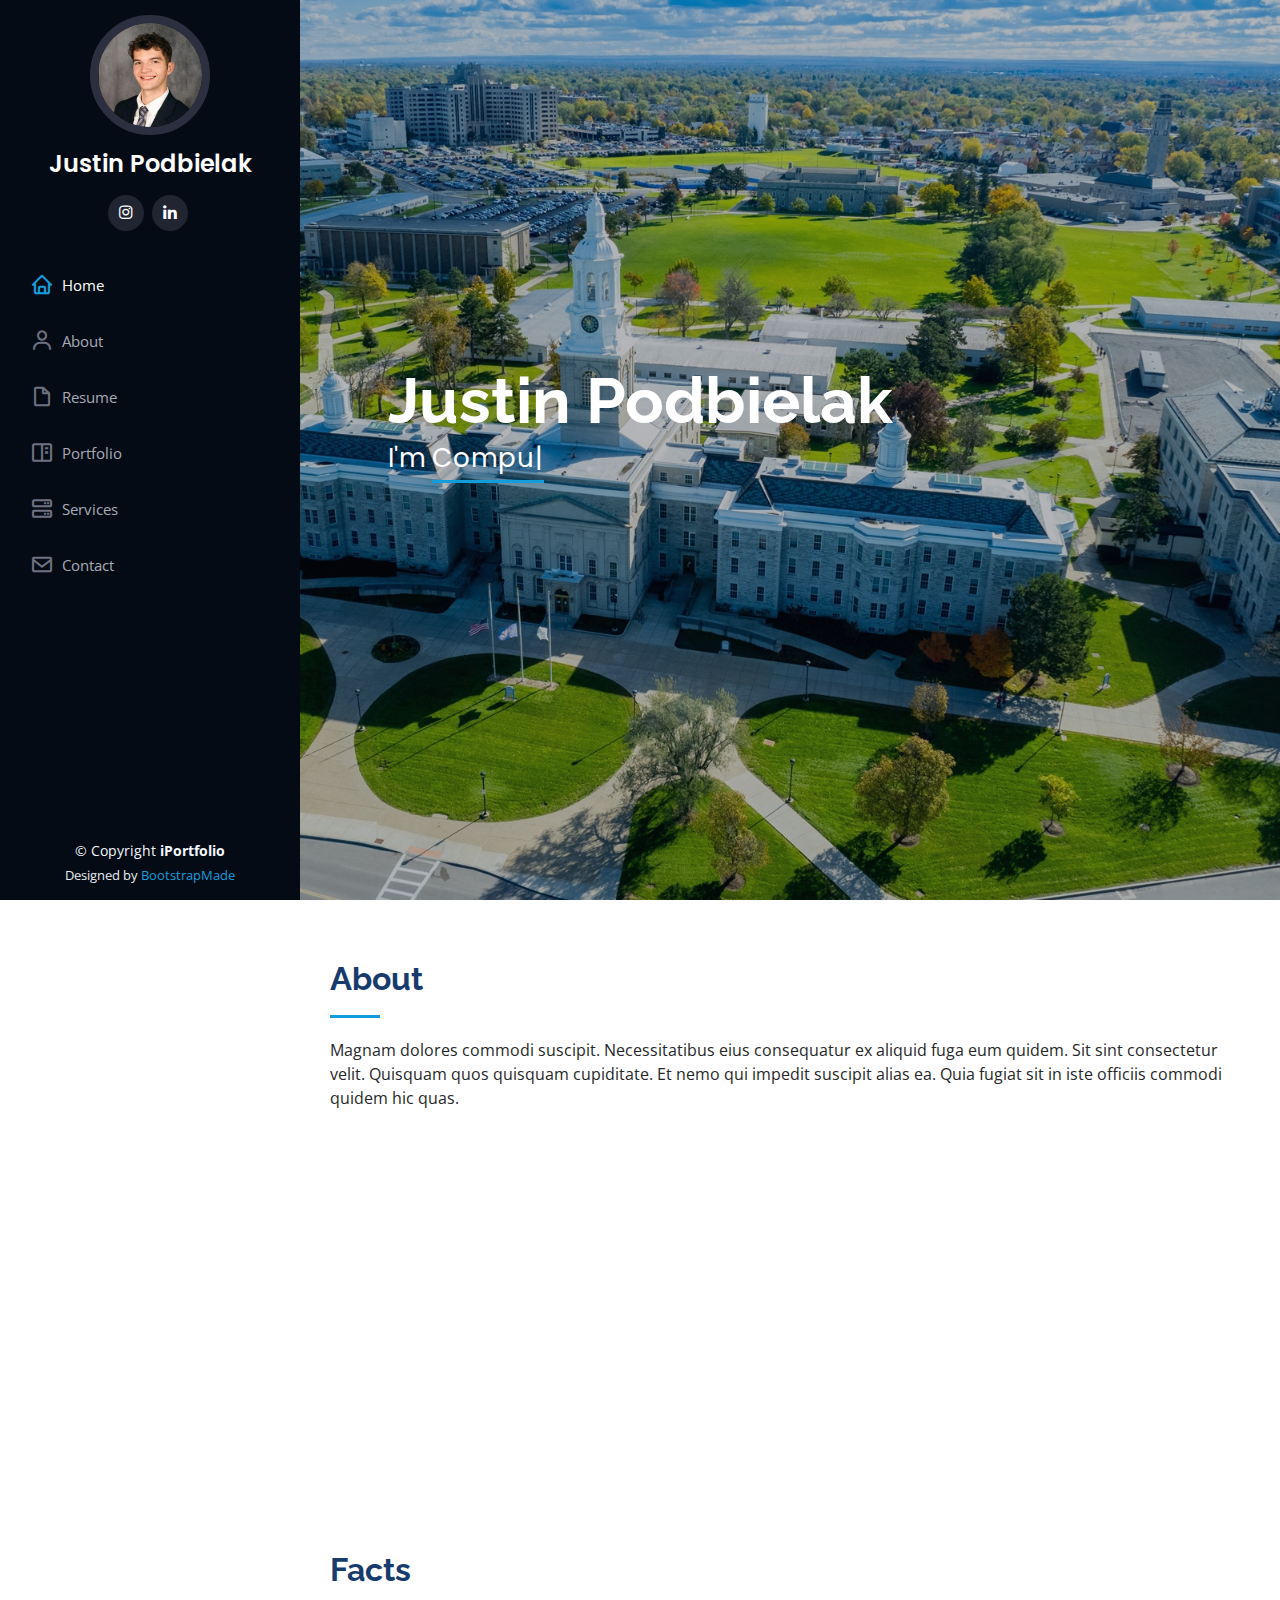
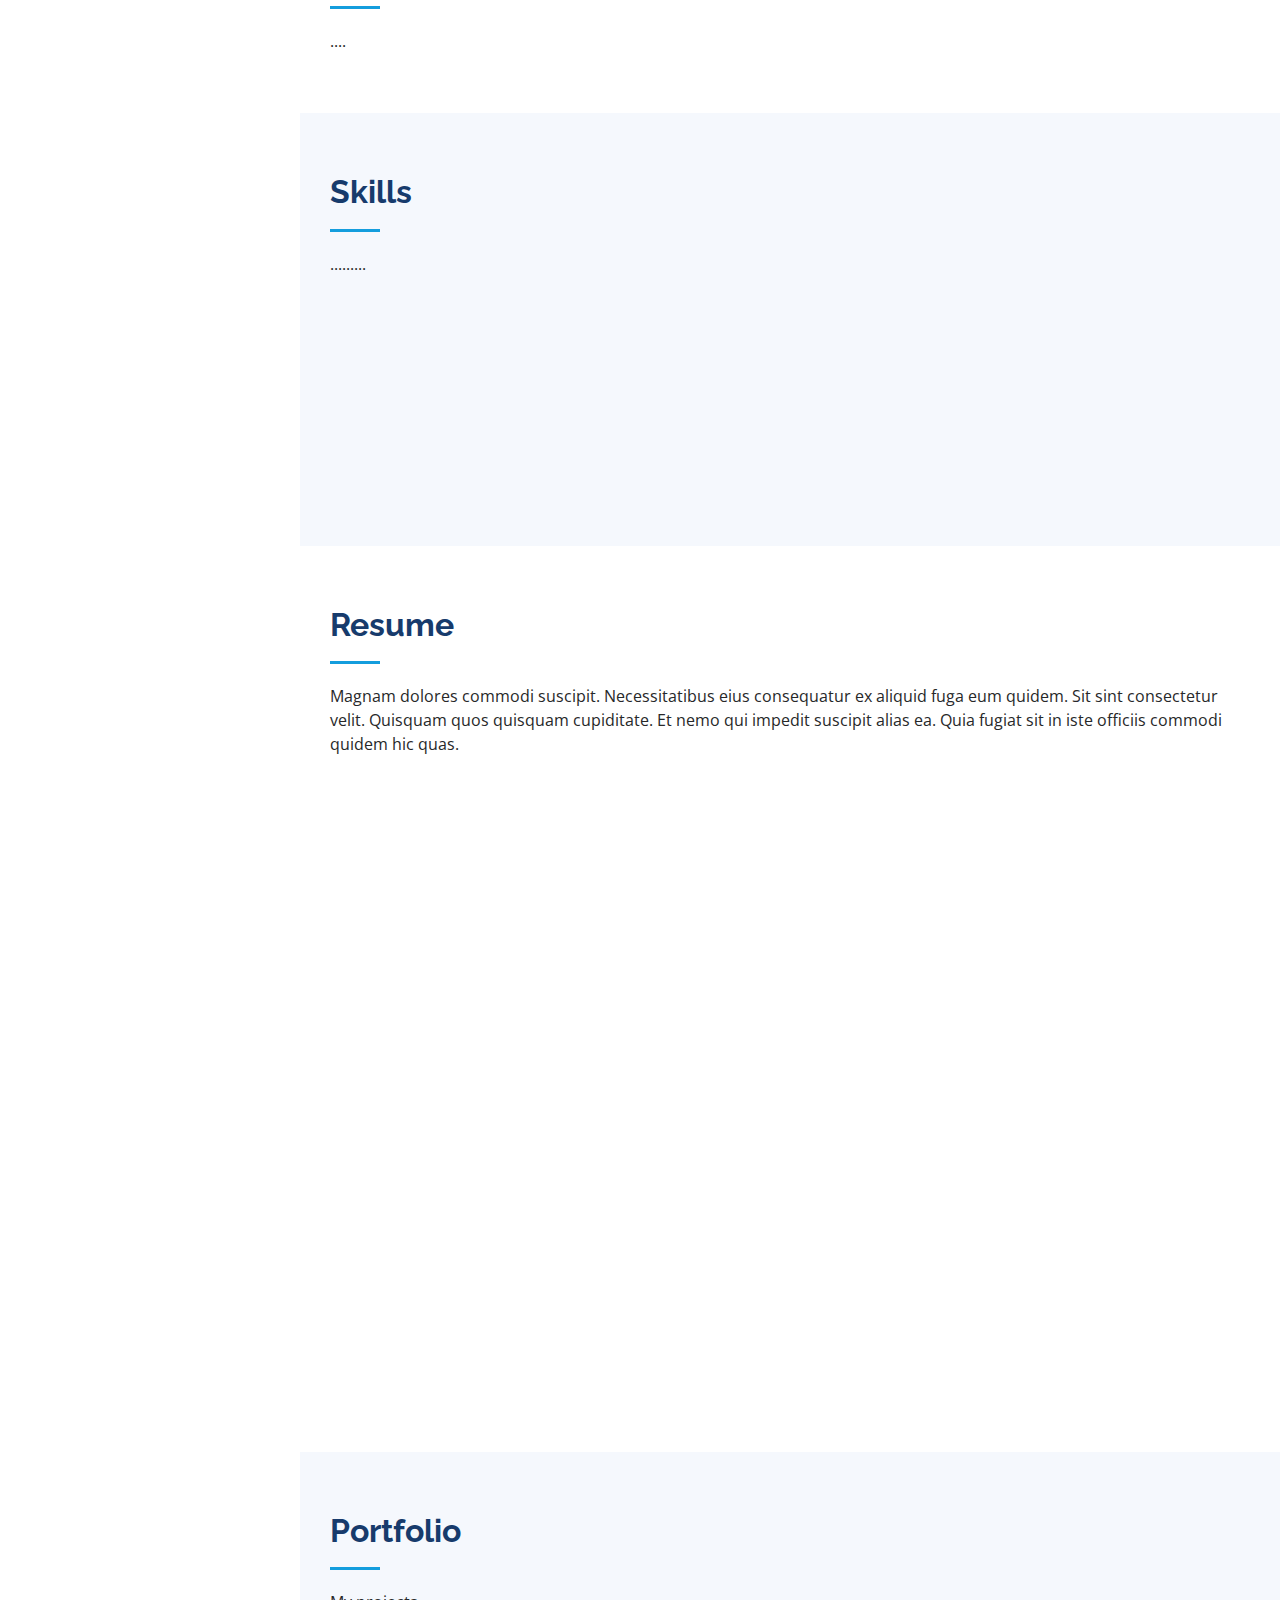
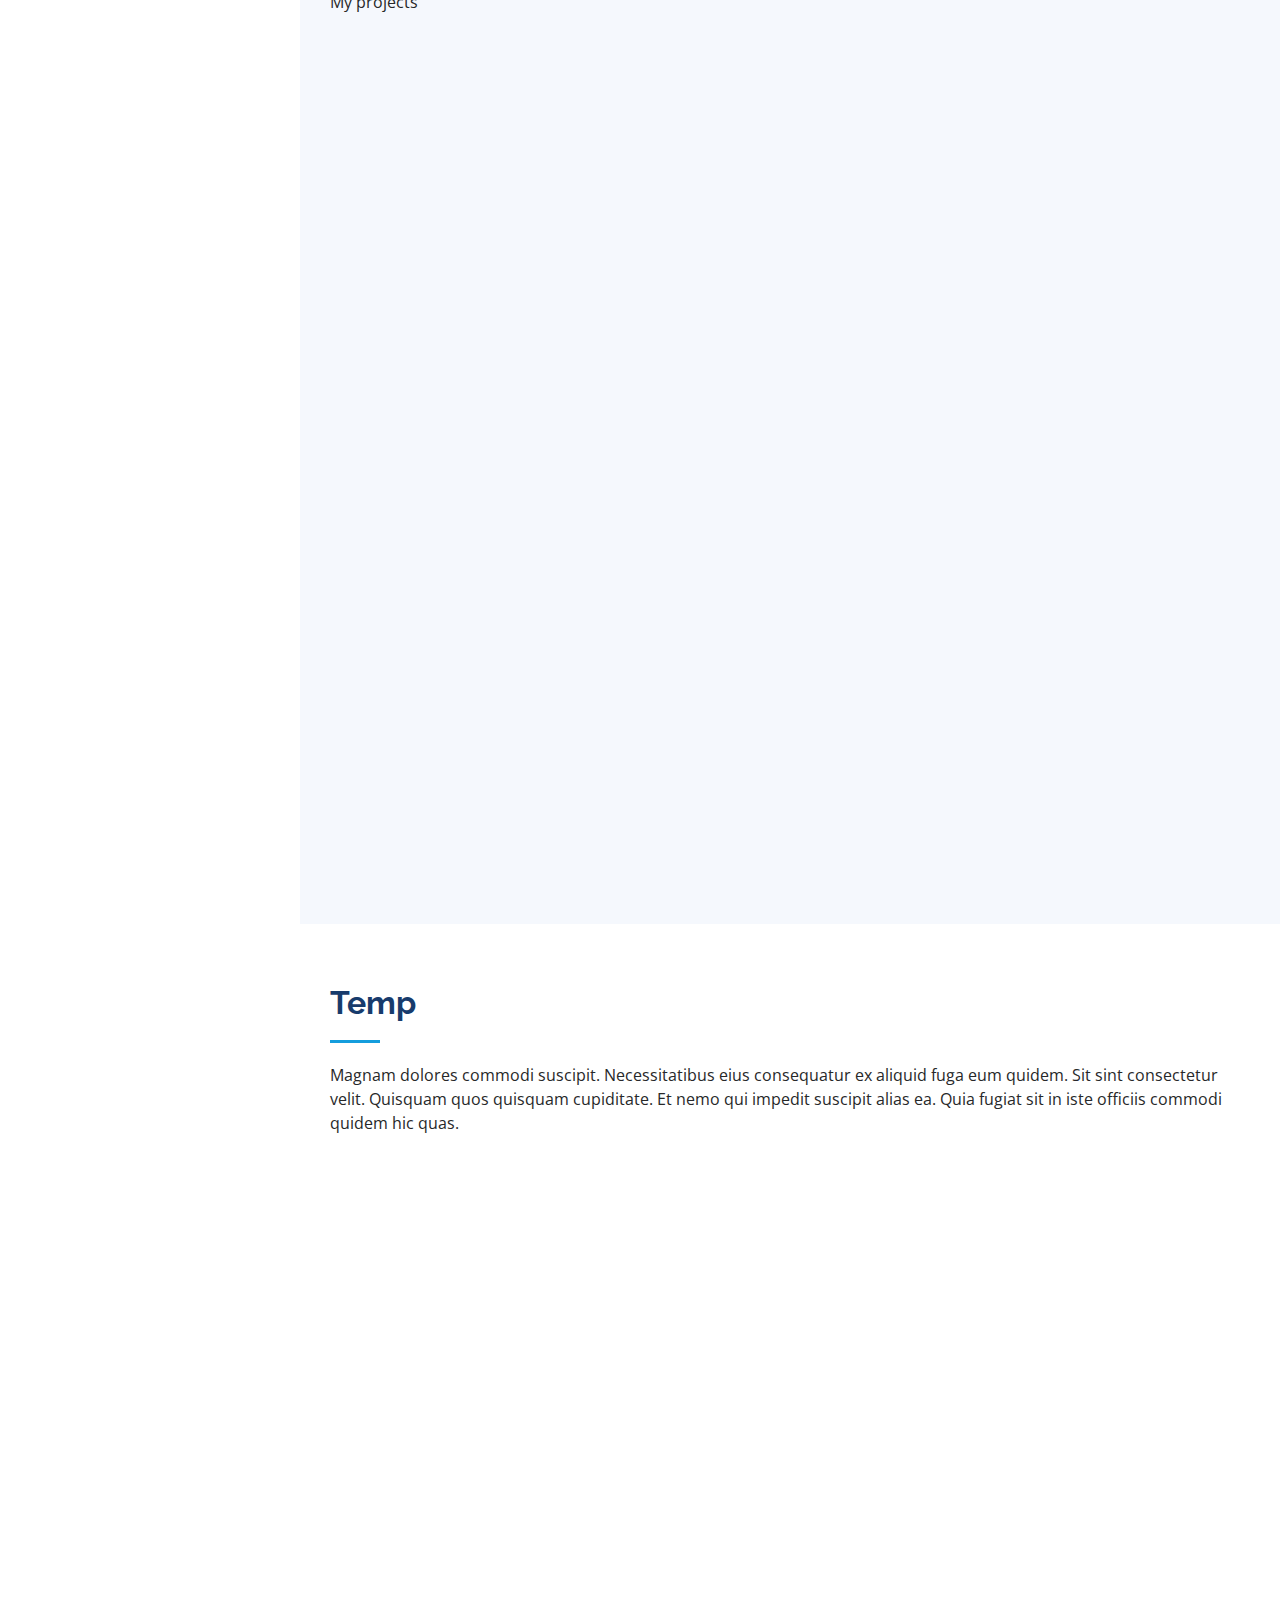
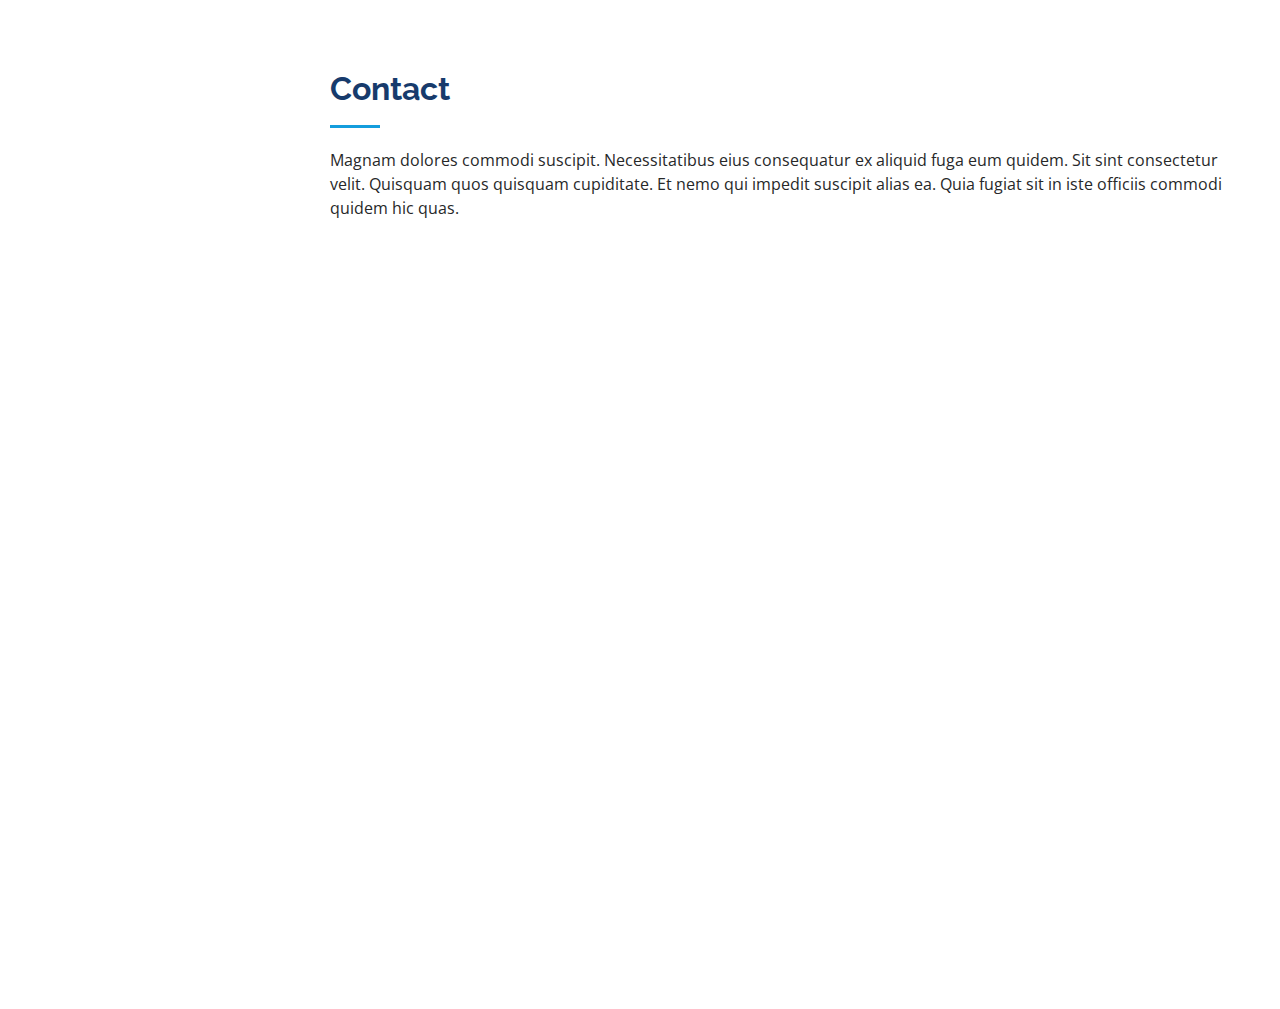
<file: index.html>
<!DOCTYPE html>
<html lang="en">

<head>
  <meta charset="utf-8">
  <meta content="width=device-width, initial-scale=1.0" name="viewport">

  <title>iPortfolio Bootstrap Template - Index</title>
  <meta content="" name="description">
  <meta content="" name="keywords">

  <!-- Favicons -->
  <link href="assets/img/favicon.png" rel="icon">
  <link href="assets/img/apple-touch-icon.png" rel="apple-touch-icon">

  <!-- Google Fonts -->
  <link href="https://fonts.googleapis.com/css?family=Open+Sans:300,300i,400,400i,600,600i,700,700i|Raleway:300,300i,400,400i,500,500i,600,600i,700,700i|Poppins:300,300i,400,400i,500,500i,600,600i,700,700i" rel="stylesheet">

  <!-- Vendor CSS Files -->
  <link href="assets/vendor/aos/aos.css" rel="stylesheet">
  <link href="assets/vendor/bootstrap/css/bootstrap.min.css" rel="stylesheet">
  <link href="assets/vendor/bootstrap-icons/bootstrap-icons.css" rel="stylesheet">
  <link href="assets/vendor/boxicons/css/boxicons.min.css" rel="stylesheet">
  <link href="assets/vendor/glightbox/css/glightbox.min.css" rel="stylesheet">
  <link href="assets/vendor/swiper/swiper-bundle.min.css" rel="stylesheet">

  <!-- Template Main CSS File -->
  <link href="assets/css/style.css" rel="stylesheet">

  <!-- =======================================================
  * Template Name: iPortfolio
  * Template URL: https://bootstrapmade.com/iportfolio-bootstrap-portfolio-websites-template/
  * Updated: Mar 17 2024 with Bootstrap v5.3.3
  * Author: BootstrapMade.com
  * License: https://bootstrapmade.com/license/
  ======================================================== -->
</head>

<body>

  <!-- ======= Mobile nav toggle button ======= -->
  <i class="bi bi-list mobile-nav-toggle d-xl-none"></i>

  <!-- ======= Header ======= -->
  <header id="header">
    <div class="d-flex flex-column">

      <div class="profile">
        <img src="assets/img/profile-img.jpg" alt="" class="img-fluid rounded-circle">
        <h1 class="text-light"><a href="index.html">Justin Podbielak</a></h1>
        <div class="social-links mt-3 text-center">
          <!--  <a href="#" class="twitter"><i class="bx bxl-twitter"></i></a> -->
        <!--   <a href="#" class="facebook"><i class="bx bxl-facebook"></i></a> -->
          <a href="#" class="instagram"><i class="bx bxl-instagram"></i></a>
         <!-- <a href="#" class="google-plus"><i class="bx bxl-skype"></i></a> -->
          <a href="#" class="linkedin"><i class="bx bxl-linkedin"></i></a>
        </div>
      </div>

      <nav id="navbar" class="nav-menu navbar">
        <ul>
          <li><a href="#hero" class="nav-link scrollto active"><i class="bx bx-home"></i> <span>Home</span></a></li>
          <li><a href="#about" class="nav-link scrollto"><i class="bx bx-user"></i> <span>About</span></a></li>
          <li><a href="#resume" class="nav-link scrollto"><i class="bx bx-file-blank"></i> <span>Resume</span></a></li>
          <li><a href="#portfolio" class="nav-link scrollto"><i class="bx bx-book-content"></i> <span>Portfolio</span></a></li>
          <li><a href="#services" class="nav-link scrollto"><i class="bx bx-server"></i> <span>Services</span></a></li>
          <li><a href="#contact" class="nav-link scrollto"><i class="bx bx-envelope"></i> <span>Contact</span></a></li>
        </ul>
      </nav><!-- .nav-menu -->
    </div>
  </header><!-- End Header -->

  <!-- ======= Hero Section ======= -->
  <section id="hero" class="d-flex flex-column justify-content-center align-items-center">
    <div class="hero-container" data-aos="fade-in">
      <h1>Justin Podbielak</h1>
      <p>I'm <span class="typed" data-typed-items="Computer Science Student"></span></p>
    </div>
  </section><!-- End Hero -->

  <main id="main">

    <!-- ======= About Section ======= -->
    <section id="about" class="about">
      <div class="container">

        <div class="section-title">
          <h2>About</h2>
          <p>Magnam dolores commodi suscipit. Necessitatibus eius consequatur ex aliquid fuga eum quidem. Sit sint consectetur velit. Quisquam quos quisquam cupiditate. Et nemo qui impedit suscipit alias ea. Quia fugiat sit in iste officiis commodi quidem hic quas.</p>
        </div>

        <div class="row">
          <div class="col-lg-4" data-aos="fade-right">
            <img src="assets/img/profile-img.jpg" class="img-fluid" alt="">
          </div>
          <div class="col-lg-8 pt-4 pt-lg-0 content" data-aos="fade-left">
            <h3>Computer Science Student</h3>
            <p class="fst-italic">
              .....
            </p>
            <div class="row">
              <div class="col-lg-6">
                <ul>
                  <li><i class="bi bi-chevron-right"></i> <strong>Birthday:</strong> <span>29 October 2003</span></li>
                  <li><i class="bi bi-chevron-right"></i> <strong>Website:</strong> <span>justinpodbielak.me</span></li>
                  <li><i class="bi bi-chevron-right"></i> <strong>Phone:</strong> <span>+5165221514</span></li>
                  <li><i class="bi bi-chevron-right"></i> <strong>City:</strong> <span>New York, USA</span></li>
                </ul>
              </div>
              <div class="col-lg-6">
                <ul>
                  <li><i class="bi bi-chevron-right"></i> <strong>Age:</strong> <span>20</span></li>
                  <li><i class="bi bi-chevron-right"></i> <strong>Degree:</strong> <span>Pursuing Bachelors</span></li>
                  <li><i class="bi bi-chevron-right"></i> <strong>PhEmailone:</strong> <span>jpod1003c@gmail.com</span></li>
                </ul>
              </div>
            </div>
            <p>
             ..........
            </p>
          </div>
        </div>

      </div>
    </section><!-- End About Section -->

    <!-- ======= Facts Section ======= -->
    <section id="facts" class="facts">
      <div class="container">

        <div class="section-title">
          <h2>Facts</h2>
          <p>....</p>
        </div>
<!----
        <div class="row no-gutters">

          <div class="col-lg-3 col-md-6 d-md-flex align-items-md-stretch" data-aos="fade-up">
            <div class="count-box">
              <i class="bi bi-emoji-smile"></i>
              <span data-purecounter-start="0" data-purecounter-end="232" data-purecounter-duration="1" class="purecounter"></span>
              <p><strong>Happy Clients</strong> consequuntur quae</p>
            </div>
          </div>

          <div class="col-lg-3 col-md-6 d-md-flex align-items-md-stretch" data-aos="fade-up" data-aos-delay="100">
            <div class="count-box">
              <i class="bi bi-journal-richtext"></i>
              <span data-purecounter-start="0" data-purecounter-end="521" data-purecounter-duration="1" class="purecounter"></span>
              <p><strong>Projects</strong> adipisci atque cum quia aut</p>
            </div>
          </div>

          <div class="col-lg-3 col-md-6 d-md-flex align-items-md-stretch" data-aos="fade-up" data-aos-delay="200">
            <div class="count-box">
              <i class="bi bi-headset"></i>
              <span data-purecounter-start="0" data-purecounter-end="1453" data-purecounter-duration="1" class="purecounter"></span>
              <p><strong>Hours Of Support</strong> aut commodi quaerat</p>
            </div>
          </div>

          <div class="col-lg-3 col-md-6 d-md-flex align-items-md-stretch" data-aos="fade-up" data-aos-delay="300">
            <div class="count-box">
              <i class="bi bi-people"></i>
              <span data-purecounter-start="0" data-purecounter-end="32" data-purecounter-duration="1" class="purecounter"></span>
              <p><strong>Hard Workers</strong> rerum asperiores dolor</p>
            </div>
          </div>

        </div>
      -->
      </div>
    </section><!-- End Facts Section -->

    <!-- ======= Skills Section ======= -->
    <section id="skills" class="skills section-bg">
      <div class="container">

        <div class="section-title">
          <h2>Skills</h2>
          <p>.........</p>
        </div>

        <div class="row skills-content">

          <div class="col-lg-6" data-aos="fade-up">

            <div class="progress">
              <span class="skill">HTML <i class="val">100%</i></span>
              <div class="progress-bar-wrap">
                <div class="progress-bar" role="progressbar" aria-valuenow="100" aria-valuemin="0" aria-valuemax="100"></div>
              </div>
            </div>

            <div class="progress">
              <span class="skill">CSS <i class="val">90%</i></span>
              <div class="progress-bar-wrap">
                <div class="progress-bar" role="progressbar" aria-valuenow="90" aria-valuemin="0" aria-valuemax="100"></div>
              </div>
            </div>

            <div class="progress">
              <span class="skill">JavaScript <i class="val">75%</i></span>
              <div class="progress-bar-wrap">
                <div class="progress-bar" role="progressbar" aria-valuenow="75" aria-valuemin="0" aria-valuemax="100"></div>
              </div>
            </div>

          </div>

          <div class="col-lg-6" data-aos="fade-up" data-aos-delay="100">

            <div class="progress">
              <span class="skill">PHP <i class="val">80%</i></span>
              <div class="progress-bar-wrap">
                <div class="progress-bar" role="progressbar" aria-valuenow="80" aria-valuemin="0" aria-valuemax="100"></div>
              </div>
            </div>

            <div class="progress">
              <span class="skill">WordPress/CMS <i class="val">90%</i></span>
              <div class="progress-bar-wrap">
                <div class="progress-bar" role="progressbar" aria-valuenow="90" aria-valuemin="0" aria-valuemax="100"></div>
              </div>
            </div>

            <div class="progress">
              <span class="skill">Photoshop <i class="val">55%</i></span>
              <div class="progress-bar-wrap">
                <div class="progress-bar" role="progressbar" aria-valuenow="55" aria-valuemin="0" aria-valuemax="100"></div>
              </div>
            </div>

          </div>

        </div>

      </div>
    </section><!-- End Skills Section -->

    <!-- ======= Resume Section ======= -->
    <section id="resume" class="resume">
      <div class="container">

        <div class="section-title">
          <h2>Resume</h2>
          <p>Magnam dolores commodi suscipit. Necessitatibus eius consequatur ex aliquid fuga eum quidem. Sit sint consectetur velit. Quisquam quos quisquam cupiditate. Et nemo qui impedit suscipit alias ea. Quia fugiat sit in iste officiis commodi quidem hic quas.</p>
        </div>

        <div class="row">
          <div class="col-lg-6" data-aos="fade-up">
            <h3 class="resume-title">Sumary</h3>
            <div class="resume-item pb-0">
              <h4>Justin Podbielak</h4>
              <p><em>Talk about my experience </em></p>
              <ul>
                <li>location</li>
                <li>(123) 456-7891</li>
                <li>@example.com</li>
              </ul>
            </div>

            <h3 class="resume-title">Education</h3>
            <div class="resume-item">
              <h4>Bachelors of Computer Science</h4>
              <h5>2021-2025</h5>
              <p><em>University at Buffalo, Amherst, NY</em></p>
              <p>Qui deserunt veniam. Et sed aliquam labore tempore sed quisquam iusto autem sit. Ea vero voluptatum qui ut dignissimos deleniti nerada porti sand markend</p>
            </div>
            
          </div>
          <div class="col-lg-6" data-aos="fade-up" data-aos-delay="100">
            <h3 class="resume-title">Work Experience</h3>
            <div class="resume-item">
              <h4>Sales Associate</h4>
              <h5>dates</h5>
              <p><em>Costello's Ace Hardware, Farmingdale, NY </em></p>
              <ul>
                <li>f</li>
                <li> </li>
                <li></li>
                <li></li>
              </ul>
            </div>
            <div class="resume-item">
              <h4>Counselor</h4>
              <h5>Dates</h5>
              <p><em>Driftwood Day Camp, Melville, NY</em></p>
              <ul>
                <li>f</li>
                <li></li>
                <li></li>
                <li></li>
              </ul>
            </div>
          </div>
        </div>

      </div>
    </section><!-- End Resume Section -->

    <!-- ======= Portfolio Section ======= -->
    <section id="portfolio" class="portfolio section-bg">
      <div class="container">

        <div class="section-title">
          <h2>Portfolio</h2>
          <p>My projects</p>
        </div>

        <div class="row" data-aos="fade-up">
          <div class="col-lg-12 d-flex justify-content-center">
            <ul id="portfolio-flters">
              <li data-filter="*" class="filter-active">All</li>
              <li data-filter=".filter-app">App</li>
              <li data-filter=".filter-card">Card</li>
              <li data-filter=".filter-web">Web</li>
            </ul>
          </div>
        </div>

        <div class="row portfolio-container" data-aos="fade-up" data-aos-delay="100">

          <div class="col-lg-4 col-md-6 portfolio-item filter-app">
            <div class="portfolio-wrap">
              <img src="assets/img/portfolio/portfolio-1.jpg" class="img-fluid" alt="">
              <div class="portfolio-links">
                <a href="assets/img/portfolio/portfolio-1.jpg" data-gallery="portfolioGallery" class="portfolio-lightbox" title="App 1"><i class="bx bx-plus"></i></a>
                <a href="portfolio-details.html" title="More Details"><i class="bx bx-link"></i></a>
              </div>
            </div>
          </div>

          <div class="col-lg-4 col-md-6 portfolio-item filter-web">
            <div class="portfolio-wrap">
              <img src="assets/img/portfolio/portfolio-2.jpg" class="img-fluid" alt="">
              <div class="portfolio-links">
                <a href="assets/img/portfolio/portfolio-2.jpg" data-gallery="portfolioGallery" class="portfolio-lightbox" title="Web 3"><i class="bx bx-plus"></i></a>
                <a href="portfolio-details.html" title="More Details"><i class="bx bx-link"></i></a>
              </div>
            </div>
          </div>

          <div class="col-lg-4 col-md-6 portfolio-item filter-app">
            <div class="portfolio-wrap">
              <img src="assets/img/portfolio/portfolio-3.jpg" class="img-fluid" alt="">
              <div class="portfolio-links">
                <a href="assets/img/portfolio/portfolio-3.jpg" data-gallery="portfolioGallery" class="portfolio-lightbox" title="App 2"><i class="bx bx-plus"></i></a>
                <a href="portfolio-details.html" title="More Details"><i class="bx bx-link"></i></a>
              </div>
            </div>
          </div>

          <div class="col-lg-4 col-md-6 portfolio-item filter-card">
            <div class="portfolio-wrap">
              <img src="assets/img/portfolio/portfolio-4.jpg" class="img-fluid" alt="">
              <div class="portfolio-links">
                <a href="assets/img/portfolio/portfolio-4.jpg" data-gallery="portfolioGallery" class="portfolio-lightbox" title="Card 2"><i class="bx bx-plus"></i></a>
                <a href="portfolio-details.html" title="More Details"><i class="bx bx-link"></i></a>
              </div>
            </div>
          </div>

          <div class="col-lg-4 col-md-6 portfolio-item filter-web">
            <div class="portfolio-wrap">
              <img src="assets/img/portfolio/portfolio-5.jpg" class="img-fluid" alt="">
              <div class="portfolio-links">
                <a href="assets/img/portfolio/portfolio-5.jpg" data-gallery="portfolioGallery" class="portfolio-lightbox" title="Web 2"><i class="bx bx-plus"></i></a>
                <a href="portfolio-details.html" title="More Details"><i class="bx bx-link"></i></a>
              </div>
            </div>
          </div>

          <div class="col-lg-4 col-md-6 portfolio-item filter-app">
            <div class="portfolio-wrap">
              <img src="assets/img/portfolio/portfolio-6.jpg" class="img-fluid" alt="">
              <div class="portfolio-links">
                <a href="assets/img/portfolio/portfolio-6.jpg" data-gallery="portfolioGallery" class="portfolio-lightbox" title="App 3"><i class="bx bx-plus"></i></a>
                <a href="portfolio-details.html" title="More Details"><i class="bx bx-link"></i></a>
              </div>
            </div>
          </div>

          <div class="col-lg-4 col-md-6 portfolio-item filter-card">
            <div class="portfolio-wrap">
              <img src="assets/img/portfolio/portfolio-7.jpg" class="img-fluid" alt="">
              <div class="portfolio-links">
                <a href="assets/img/portfolio/portfolio-7.jpg" data-gallery="portfolioGallery" class="portfolio-lightbox" title="Card 1"><i class="bx bx-plus"></i></a>
                <a href="portfolio-details.html" title="More Details"><i class="bx bx-link"></i></a>
              </div>
            </div>
          </div>

          <div class="col-lg-4 col-md-6 portfolio-item filter-card">
            <div class="portfolio-wrap">
              <img src="assets/img/portfolio/portfolio-8.jpg" class="img-fluid" alt="">
              <div class="portfolio-links">
                <a href="assets/img/portfolio/portfolio-8.jpg" data-gallery="portfolioGallery" class="portfolio-lightbox" title="Card 3"><i class="bx bx-plus"></i></a>
                <a href="portfolio-details.html" title="More Details"><i class="bx bx-link"></i></a>
              </div>
            </div>
          </div>

          <div class="col-lg-4 col-md-6 portfolio-item filter-web">
            <div class="portfolio-wrap">
              <img src="assets/img/portfolio/portfolio-9.jpg" class="img-fluid" alt="">
              <div class="portfolio-links">
                <a href="assets/img/portfolio/portfolio-9.jpg" data-gallery="portfolioGallery" class="portfolio-lightbox" title="Web 3"><i class="bx bx-plus"></i></a>
                <a href="portfolio-details.html" title="More Details"><i class="bx bx-link"></i></a>
              </div>
            </div>
          </div>

        </div>

      </div>
    </section><!-- End Portfolio Section -->

    <!-- ======= Services Section ======= -->
    <section id="services" class="services">
      <div class="container">

        <div class="section-title">
          <h2>Temp</h2>
          <p>Magnam dolores commodi suscipit. Necessitatibus eius consequatur ex aliquid fuga eum quidem. Sit sint consectetur velit. Quisquam quos quisquam cupiditate. Et nemo qui impedit suscipit alias ea. Quia fugiat sit in iste officiis commodi quidem hic quas.</p>
        </div>

        <div class="row">
          <div class="col-lg-4 col-md-6 icon-box" data-aos="fade-up">
            <div class="icon"><i class="bi bi-briefcase"></i></div>
            <h4 class="title"><a href="">Lorem Ipsum</a></h4>
            <p class="description">Voluptatum deleniti atque corrupti quos dolores et quas molestias excepturi sint occaecati cupiditate non provident</p>
          </div>
          <div class="col-lg-4 col-md-6 icon-box" data-aos="fade-up" data-aos-delay="100">
            <div class="icon"><i class="bi bi-card-checklist"></i></div>
            <h4 class="title"><a href="">Dolor Sitema</a></h4>
            <p class="description">Minim veniam, quis nostrud exercitation ullamco laboris nisi ut aliquip ex ea commodo consequat tarad limino ata</p>
          </div>
          <div class="col-lg-4 col-md-6 icon-box" data-aos="fade-up" data-aos-delay="200">
            <div class="icon"><i class="bi bi-bar-chart"></i></div>
            <h4 class="title"><a href="">Sed ut perspiciatis</a></h4>
            <p class="description">Duis aute irure dolor in reprehenderit in voluptate velit esse cillum dolore eu fugiat nulla pariatur</p>
          </div>
          <div class="col-lg-4 col-md-6 icon-box" data-aos="fade-up" data-aos-delay="300">
            <div class="icon"><i class="bi bi-binoculars"></i></div>
            <h4 class="title"><a href="">Magni Dolores</a></h4>
            <p class="description">Excepteur sint occaecat cupidatat non proident, sunt in culpa qui officia deserunt mollit anim id est laborum</p>
          </div>
          <div class="col-lg-4 col-md-6 icon-box" data-aos="fade-up" data-aos-delay="400">
            <div class="icon"><i class="bi bi-brightness-high"></i></div>
            <h4 class="title"><a href="">Nemo Enim</a></h4>
            <p class="description">At vero eos et accusamus et iusto odio dignissimos ducimus qui blanditiis praesentium voluptatum deleniti atque</p>
          </div>
          <div class="col-lg-4 col-md-6 icon-box" data-aos="fade-up" data-aos-delay="500">
            <div class="icon"><i class="bi bi-calendar4-week"></i></div>
            <h4 class="title"><a href="">Eiusmod Tempor</a></h4>
            <p class="description">Et harum quidem rerum facilis est et expedita distinctio. Nam libero tempore, cum soluta nobis est eligendi</p>
          </div>
        </div>

      </div>
    </section><!-- End Services Section -->

    <!-- ======= Testimonials Section ======= -->
    <!-- End Testimonials Section -->

    <!-- ======= Contact Section ======= -->
    <section id="contact" class="contact">
      <div class="container">

        <div class="section-title">
          <h2>Contact</h2>
          <p>Magnam dolores commodi suscipit. Necessitatibus eius consequatur ex aliquid fuga eum quidem. Sit sint consectetur velit. Quisquam quos quisquam cupiditate. Et nemo qui impedit suscipit alias ea. Quia fugiat sit in iste officiis commodi quidem hic quas.</p>
        </div>

        <div class="row" data-aos="fade-in">

          <div class="col-lg-5 d-flex align-items-stretch">
            <div class="info">
              <div class="address">
                <i class="bi bi-geo-alt"></i>
                <h4>Location:</h4>
                <p>A108 Adam Street, New York, NY 535022</p>
              </div>

              <div class="email">
                <i class="bi bi-envelope"></i>
                <h4>Email:</h4>
                <p>info@example.com</p>
              </div>

              <div class="phone">
                <i class="bi bi-phone"></i>
                <h4>Call:</h4>
                <p>+1 5589 55488 55s</p>
              </div>

              <iframe src="https://www.google.com/maps/embed?pb=!1m14!1m8!1m3!1d12097.433213460943!2d-74.0062269!3d40.7101282!3m2!1i1024!2i768!4f13.1!3m3!1m2!1s0x0%3A0xb89d1fe6bc499443!2sDowntown+Conference+Center!5e0!3m2!1smk!2sbg!4v1539943755621" frameborder="0" style="border:0; width: 100%; height: 290px;" allowfullscreen></iframe>
            </div>

          </div>

          <div class="col-lg-7 mt-5 mt-lg-0 d-flex align-items-stretch">
            <form action="forms/contact.php" method="post" role="form" class="php-email-form">
              <div class="row">
                <div class="form-group col-md-6">
                  <label for="name">Your Name</label>
                  <input type="text" name="name" class="form-control" id="name" required>
                </div>
                <div class="form-group col-md-6">
                  <label for="name">Your Email</label>
                  <input type="email" class="form-control" name="email" id="email" required>
                </div>
              </div>
              <div class="form-group">
                <label for="name">Subject</label>
                <input type="text" class="form-control" name="subject" id="subject" required>
              </div>
              <div class="form-group">
                <label for="name">Message</label>
                <textarea class="form-control" name="message" rows="10" required></textarea>
              </div>
              <div class="my-3">
                <div class="loading">Loading</div>
                <div class="error-message"></div>
                <div class="sent-message">Your message has been sent. Thank you!</div>
              </div>
              <div class="text-center"><button type="submit">Send Message</button></div>
            </form>
          </div>

        </div>

      </div>
    </section><!-- End Contact Section -->

  </main><!-- End #main -->

  <!-- ======= Footer ======= -->
  <footer id="footer">
    <div class="container">
      <div class="copyright">
        &copy; Copyright <strong><span>iPortfolio</span></strong>
      </div>
      <div class="credits">
        <!-- All the links in the footer should remain intact. -->
        <!-- You can delete the links only if you purchased the pro version. -->
        <!-- Licensing information: https://bootstrapmade.com/license/ -->
        <!-- Purchase the pro version with working PHP/AJAX contact form: https://bootstrapmade.com/iportfolio-bootstrap-portfolio-websites-template/ -->
        Designed by <a href="https://bootstrapmade.com/">BootstrapMade</a>
      </div>
    </div>
  </footer><!-- End  Footer -->

  <a href="#" class="back-to-top d-flex align-items-center justify-content-center"><i class="bi bi-arrow-up-short"></i></a>

  <!-- Vendor JS Files -->
  <script src="assets/vendor/purecounter/purecounter_vanilla.js"></script>
  <script src="assets/vendor/aos/aos.js"></script>
  <script src="assets/vendor/bootstrap/js/bootstrap.bundle.min.js"></script>
  <script src="assets/vendor/glightbox/js/glightbox.min.js"></script>
  <script src="assets/vendor/isotope-layout/isotope.pkgd.min.js"></script>
  <script src="assets/vendor/swiper/swiper-bundle.min.js"></script>
  <script src="assets/vendor/typed.js/typed.umd.js"></script>
  <script src="assets/vendor/waypoints/noframework.waypoints.js"></script>
  <script src="assets/vendor/php-email-form/validate.js"></script>

  <!-- Template Main JS File -->
  <script src="assets/js/main.js"></script>

</body>

</html>
</file>
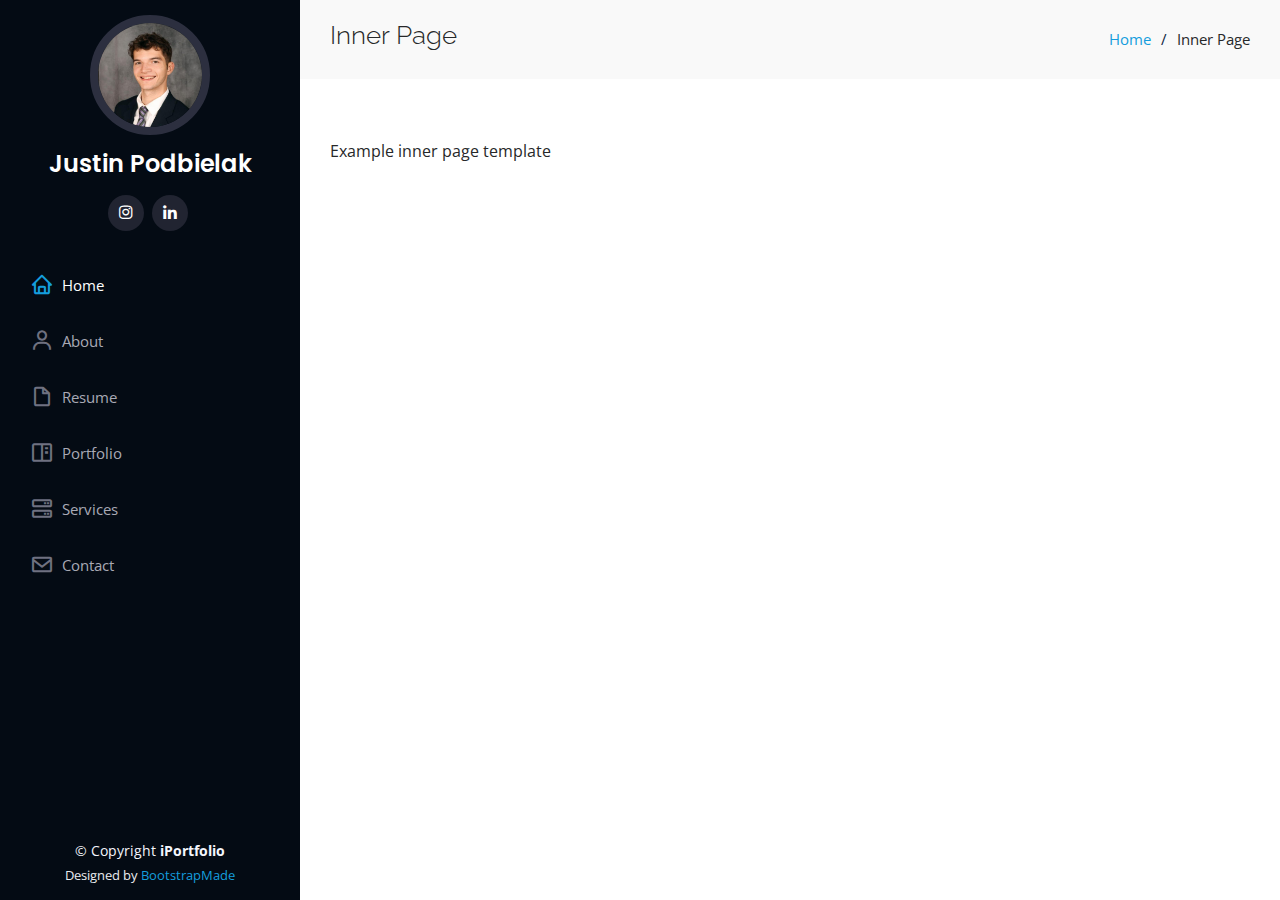
<file: inner-page.html>
<!DOCTYPE html>
<html lang="en">

<head>
  <meta charset="utf-8">
  <meta content="width=device-width, initial-scale=1.0" name="viewport">

  <title>Inner Page - iPortfolio Bootstrap Template</title>
  <meta content="" name="description">
  <meta content="" name="keywords">

  <!-- Favicons -->
  <link href="assets/img/favicon.png" rel="icon">
  <link href="assets/img/apple-touch-icon.png" rel="apple-touch-icon">

  <!-- Google Fonts -->
  <link href="https://fonts.googleapis.com/css?family=Open+Sans:300,300i,400,400i,600,600i,700,700i|Raleway:300,300i,400,400i,500,500i,600,600i,700,700i|Poppins:300,300i,400,400i,500,500i,600,600i,700,700i" rel="stylesheet">

  <!-- Vendor CSS Files -->
  <link href="assets/vendor/aos/aos.css" rel="stylesheet">
  <link href="assets/vendor/bootstrap/css/bootstrap.min.css" rel="stylesheet">
  <link href="assets/vendor/bootstrap-icons/bootstrap-icons.css" rel="stylesheet">
  <link href="assets/vendor/boxicons/css/boxicons.min.css" rel="stylesheet">
  <link href="assets/vendor/glightbox/css/glightbox.min.css" rel="stylesheet">
  <link href="assets/vendor/swiper/swiper-bundle.min.css" rel="stylesheet">

  <!-- Template Main CSS File -->
  <link href="assets/css/style.css" rel="stylesheet">

  <!-- =======================================================
  * Template Name: iPortfolio
  * Template URL: https://bootstrapmade.com/iportfolio-bootstrap-portfolio-websites-template/
  * Updated: Mar 17 2024 with Bootstrap v5.3.3
  * Author: BootstrapMade.com
  * License: https://bootstrapmade.com/license/
  ======================================================== -->
</head>

<body>

  <!-- ======= Mobile nav toggle button ======= -->
  <i class="bi bi-list mobile-nav-toggle d-xl-none"></i>

  <!-- ======= Header ======= -->
  <header id="header">
    <div class="d-flex flex-column">

      <div class="profile">
        <img src="assets/img/profile-img.jpg" alt="" class="img-fluid rounded-circle">
        <h1 class="text-light"><a href="index.html">Justin Podbielak</a></h1>
        <div class="social-links mt-3 text-center">
       <!--   <a href="#" class="twitter"><i class="bx bxl-twitter"></i></a> -->
       <!--    <a href="#" class="facebook"><i class="bx bxl-facebook"></i></a> -->
          <a href="#" class="instagram"><i class="bx bxl-instagram"></i></a>
       <!--   <a href="#" class="google-plus"><i class="bx bxl-skype"></i></a> -->
          <a href="#" class="linkedin"><i class="bx bxl-linkedin"></i></a>
        </div>
      </div>

      <nav id="navbar" class="nav-menu navbar">
        <ul>
          <li><a href="#hero" class="nav-link scrollto active"><i class="bx bx-home"></i> <span>Home</span></a></li>
          <li><a href="#about" class="nav-link scrollto"><i class="bx bx-user"></i> <span>About</span></a></li>
          <li><a href="#resume" class="nav-link scrollto"><i class="bx bx-file-blank"></i> <span>Resume</span></a></li>
          <li><a href="#portfolio" class="nav-link scrollto"><i class="bx bx-book-content"></i> <span>Portfolio</span></a></li>
          <li><a href="#services" class="nav-link scrollto"><i class="bx bx-server"></i> <span>Services</span></a></li>
          <li><a href="#contact" class="nav-link scrollto"><i class="bx bx-envelope"></i> <span>Contact</span></a></li>
        </ul>
      </nav><!-- .nav-menu -->
    </div>
  </header><!-- End Header -->

  <main id="main">

    <!-- ======= Breadcrumbs ======= -->
    <section class="breadcrumbs">
      <div class="container">

        <div class="d-flex justify-content-between align-items-center">
          <h2>Inner Page</h2>
          <ol>
            <li><a href="index.html">Home</a></li>
            <li>Inner Page</li>
          </ol>
        </div>

      </div>
    </section><!-- End Breadcrumbs -->

    <section class="inner-page">
      <div class="container">
        <p>
          Example inner page template
        </p>
      </div>
    </section>

  </main><!-- End #main -->

  <!-- ======= Footer ======= -->
  <footer id="footer">
    <div class="container">
      <div class="copyright">
        &copy; Copyright <strong><span>iPortfolio</span></strong>
      </div>
      <div class="credits">
        <!-- All the links in the footer should remain intact. -->
        <!-- You can delete the links only if you purchased the pro version. -->
        <!-- Licensing information: https://bootstrapmade.com/license/ -->
        <!-- Purchase the pro version with working PHP/AJAX contact form: https://bootstrapmade.com/iportfolio-bootstrap-portfolio-websites-template/ -->
        Designed by <a href="https://bootstrapmade.com/">BootstrapMade</a>
      </div>
    </div>
  </footer><!-- End  Footer -->

  <a href="#" class="back-to-top d-flex align-items-center justify-content-center"><i class="bi bi-arrow-up-short"></i></a>

  <!-- Vendor JS Files -->
  <script src="assets/vendor/purecounter/purecounter_vanilla.js"></script>
  <script src="assets/vendor/aos/aos.js"></script>
  <script src="assets/vendor/bootstrap/js/bootstrap.bundle.min.js"></script>
  <script src="assets/vendor/glightbox/js/glightbox.min.js"></script>
  <script src="assets/vendor/isotope-layout/isotope.pkgd.min.js"></script>
  <script src="assets/vendor/swiper/swiper-bundle.min.js"></script>
  <script src="assets/vendor/typed.js/typed.umd.js"></script>
  <script src="assets/vendor/waypoints/noframework.waypoints.js"></script>
  <script src="assets/vendor/php-email-form/validate.js"></script>

  <!-- Template Main JS File -->
  <script src="assets/js/main.js"></script>

</body>

</html>
</file>
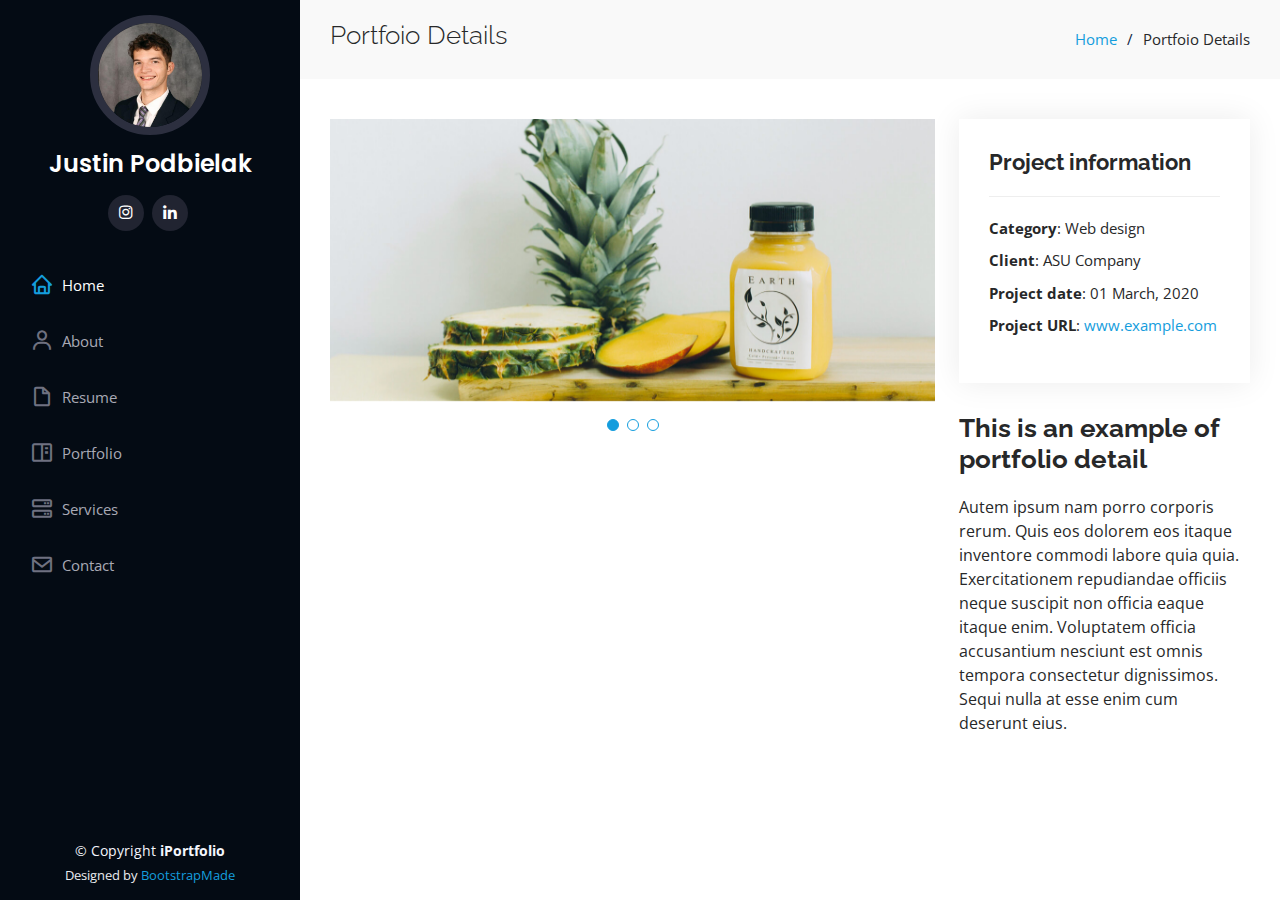
<file: portfolio-details.html>
<!DOCTYPE html>
<html lang="en">

<head>
  <meta charset="utf-8">
  <meta content="width=device-width, initial-scale=1.0" name="viewport">

  <title>Portfolio Details - iPortfolio Bootstrap Template</title>
  <meta content="" name="description">
  <meta content="" name="keywords">

  <!-- Favicons -->
  <link href="assets/img/favicon.png" rel="icon">
  <link href="assets/img/apple-touch-icon.png" rel="apple-touch-icon">

  <!-- Google Fonts -->
  <link href="https://fonts.googleapis.com/css?family=Open+Sans:300,300i,400,400i,600,600i,700,700i|Raleway:300,300i,400,400i,500,500i,600,600i,700,700i|Poppins:300,300i,400,400i,500,500i,600,600i,700,700i" rel="stylesheet">

  <!-- Vendor CSS Files -->
  <link href="assets/vendor/aos/aos.css" rel="stylesheet">
  <link href="assets/vendor/bootstrap/css/bootstrap.min.css" rel="stylesheet">
  <link href="assets/vendor/bootstrap-icons/bootstrap-icons.css" rel="stylesheet">
  <link href="assets/vendor/boxicons/css/boxicons.min.css" rel="stylesheet">
  <link href="assets/vendor/glightbox/css/glightbox.min.css" rel="stylesheet">
  <link href="assets/vendor/swiper/swiper-bundle.min.css" rel="stylesheet">

  <!-- Template Main CSS File -->
  <link href="assets/css/style.css" rel="stylesheet">

  <!-- =======================================================
  * Template Name: iPortfolio
  * Template URL: https://bootstrapmade.com/iportfolio-bootstrap-portfolio-websites-template/
  * Updated: Mar 17 2024 with Bootstrap v5.3.3
  * Author: BootstrapMade.com
  * License: https://bootstrapmade.com/license/
  ======================================================== -->
</head>

<body>

  <!-- ======= Mobile nav toggle button ======= -->
  <i class="bi bi-list mobile-nav-toggle d-xl-none"></i>

  <!-- ======= Header ======= -->
  <header id="header">
    <div class="d-flex flex-column">

      <div class="profile">
        <img src="assets/img/profile-img.jpg" alt="" class="img-fluid rounded-circle">
        <h1 class="text-light"><a href="index.html">Justin Podbielak</a></h1>
        <div class="social-links mt-3 text-center">
         <!--  <a href="#" class="twitter"><i class="bx bxl-twitter"></i></a> -->
        <!--   <a href="#" class="facebook"><i class="bx bxl-facebook"></i></a> -->
          <a href="#" class="instagram"><i class="bx bxl-instagram"></i></a>
        <!--   <a href="#" class="google-plus"><i class="bx bxl-skype"></i></a> -->
          <a href="#" class="linkedin"><i class="bx bxl-linkedin"></i></a>
        </div>
      </div>

      <nav id="navbar" class="nav-menu navbar">
        <ul>
          <li><a href="#hero" class="nav-link scrollto active"><i class="bx bx-home"></i> <span>Home</span></a></li>
          <li><a href="#about" class="nav-link scrollto"><i class="bx bx-user"></i> <span>About</span></a></li>
          <li><a href="#resume" class="nav-link scrollto"><i class="bx bx-file-blank"></i> <span>Resume</span></a></li>
          <li><a href="#portfolio" class="nav-link scrollto"><i class="bx bx-book-content"></i> <span>Portfolio</span></a></li>
          <li><a href="#services" class="nav-link scrollto"><i class="bx bx-server"></i> <span>Services</span></a></li>
          <li><a href="#contact" class="nav-link scrollto"><i class="bx bx-envelope"></i> <span>Contact</span></a></li>
        </ul>
      </nav><!-- .nav-menu -->
    </div>
  </header><!-- End Header -->

  <main id="main">

    <!-- ======= Breadcrumbs ======= -->
    <section id="breadcrumbs" class="breadcrumbs">
      <div class="container">

        <div class="d-flex justify-content-between align-items-center">
          <h2>Portfoio Details</h2>
          <ol>
            <li><a href="index.html">Home</a></li>
            <li>Portfoio Details</li>
          </ol>
        </div>

      </div>
    </section><!-- End Breadcrumbs -->

    <!-- ======= Portfolio Details Section ======= -->
    <section id="portfolio-details" class="portfolio-details">
      <div class="container">

        <div class="row gy-4">

          <div class="col-lg-8">
            <div class="portfolio-details-slider swiper">
              <div class="swiper-wrapper align-items-center">

                <div class="swiper-slide">
                  <img src="assets/img/portfolio/portfolio-details-1.jpg" alt="">
                </div>

                <div class="swiper-slide">
                  <img src="assets/img/portfolio/portfolio-details-2.jpg" alt="">
                </div>

                <div class="swiper-slide">
                  <img src="assets/img/portfolio/portfolio-details-3.jpg" alt="">
                </div>

              </div>
              <div class="swiper-pagination"></div>
            </div>
          </div>

          <div class="col-lg-4">
            <div class="portfolio-info">
              <h3>Project information</h3>
              <ul>
                <li><strong>Category</strong>: Web design</li>
                <li><strong>Client</strong>: ASU Company</li>
                <li><strong>Project date</strong>: 01 March, 2020</li>
                <li><strong>Project URL</strong>: <a href="#">www.example.com</a></li>
              </ul>
            </div>
            <div class="portfolio-description">
              <h2>This is an example of portfolio detail</h2>
              <p>
                Autem ipsum nam porro corporis rerum. Quis eos dolorem eos itaque inventore commodi labore quia quia. Exercitationem repudiandae officiis neque suscipit non officia eaque itaque enim. Voluptatem officia accusantium nesciunt est omnis tempora consectetur dignissimos. Sequi nulla at esse enim cum deserunt eius.
              </p>
            </div>
          </div>

        </div>

      </div>
    </section><!-- End Portfolio Details Section -->

  </main><!-- End #main -->

  <!-- ======= Footer ======= -->
  <footer id="footer">
    <div class="container">
      <div class="copyright">
        &copy; Copyright <strong><span>iPortfolio</span></strong>
      </div>
      <div class="credits">
        <!-- All the links in the footer should remain intact. -->
        <!-- You can delete the links only if you purchased the pro version. -->
        <!-- Licensing information: https://bootstrapmade.com/license/ -->
        <!-- Purchase the pro version with working PHP/AJAX contact form: https://bootstrapmade.com/iportfolio-bootstrap-portfolio-websites-template/ -->
        Designed by <a href="https://bootstrapmade.com/">BootstrapMade</a>
      </div>
    </div>
  </footer><!-- End  Footer -->

  <a href="#" class="back-to-top d-flex align-items-center justify-content-center"><i class="bi bi-arrow-up-short"></i></a>

  <!-- Vendor JS Files -->
  <script src="assets/vendor/purecounter/purecounter_vanilla.js"></script>
  <script src="assets/vendor/aos/aos.js"></script>
  <script src="assets/vendor/bootstrap/js/bootstrap.bundle.min.js"></script>
  <script src="assets/vendor/glightbox/js/glightbox.min.js"></script>
  <script src="assets/vendor/isotope-layout/isotope.pkgd.min.js"></script>
  <script src="assets/vendor/swiper/swiper-bundle.min.js"></script>
  <script src="assets/vendor/typed.js/typed.umd.js"></script>
  <script src="assets/vendor/waypoints/noframework.waypoints.js"></script>
  <script src="assets/vendor/php-email-form/validate.js"></script>

  <!-- Template Main JS File -->
  <script src="assets/js/main.js"></script>

</body>

</html>
</file>
<file: assets/css/style.css>
/**
* Template Name: iPortfolio
* Template URL: https://bootstrapmade.com/iportfolio-bootstrap-portfolio-websites-template/
* Updated: Mar 17 2024 with Bootstrap v5.3.3
* Author: BootstrapMade.com
* License: https://bootstrapmade.com/license/
*/

/*--------------------------------------------------------------
# General
--------------------------------------------------------------*/
body {
  font-family: "Open Sans", sans-serif;
  color: #272829;
}

a {
  color: #149ddd;
  text-decoration: none;
}

a:hover {
  color: #37b3ed;
  text-decoration: none;
}

h1,
h2,
h3,
h4,
h5,
h6 {
  font-family: "Raleway", sans-serif;
}

/*--------------------------------------------------------------
# Back to top button
--------------------------------------------------------------*/
.back-to-top {
  position: fixed;
  visibility: hidden;
  opacity: 0;
  right: 15px;
  bottom: 15px;
  z-index: 996;
  background: #149ddd;
  width: 40px;
  height: 40px;
  border-radius: 50px;
  transition: all 0.4s;
}

.back-to-top i {
  font-size: 28px;
  color: #fff;
  line-height: 0;
}

.back-to-top:hover {
  background: #2eafec;
  color: #fff;
}

.back-to-top.active {
  visibility: visible;
  opacity: 1;
}

/*--------------------------------------------------------------
# Header
--------------------------------------------------------------*/
#header {
  position: fixed;
  top: 0;
  left: 0;
  bottom: 0;
  width: 300px;
  transition: all ease-in-out 0.5s;
  z-index: 9997;
  transition: all 0.5s;
  padding: 0 15px;
  background: #040b14;
  overflow-y: auto;
}

#header .profile img {
  margin: 15px auto;
  display: block;
  width: 120px;
  border: 8px solid #2c2f3f;
}

#header .profile h1 {
  font-size: 24px;
  margin: 0;
  padding: 0;
  font-weight: 600;
  -moz-text-align-last: center;
  text-align-last: center;
  font-family: "Poppins", sans-serif;
}

#header .profile h1 a,
#header .profile h1 a:hover {
  color: #fff;
  text-decoration: none;
}

#header .profile .social-links a {
  font-size: 18px;
  display: inline-block;
  background: #212431;
  color: #fff;
  line-height: 1;
  padding: 8px 0;
  margin-right: 4px;
  border-radius: 50%;
  text-align: center;
  width: 36px;
  height: 36px;
  transition: 0.3s;
}

#header .profile .social-links a:hover {
  background: #149ddd;
  color: #fff;
  text-decoration: none;
}

#main {
  margin-left: 300px;
}

.container,
.container-fluid {
  padding-left: 30px;
  padding-right: 30px;
}

@media (max-width: 1199px) {
  #header {
    left: -300px;
  }

  #main {
    margin-left: 0;
  }

  .container,
  .container-fluid {
    padding-left: 12px;
    padding-right: 12px;
  }
}

/*--------------------------------------------------------------
# Navigation Menu
--------------------------------------------------------------*/
/* Desktop Navigation */
.nav-menu {
  padding: 30px 0 0 0;
}

.nav-menu * {
  margin: 0;
  padding: 0;
  list-style: none;
}

.nav-menu>ul>li {
  position: relative;
  white-space: nowrap;
}

.nav-menu a,
.nav-menu a:focus {
  display: flex;
  align-items: center;
  color: #a8a9b4;
  padding: 12px 15px;
  margin-bottom: 8px;
  transition: 0.3s;
  font-size: 15px;
}

.nav-menu a i,
.nav-menu a:focus i {
  font-size: 24px;
  padding-right: 8px;
  color: #6f7180;
}

.nav-menu a:hover,
.nav-menu .active,
.nav-menu .active:focus,
.nav-menu li:hover>a {
  text-decoration: none;
  color: #fff;
}

.nav-menu a:hover i,
.nav-menu .active i,
.nav-menu .active:focus i,
.nav-menu li:hover>a i {
  color: #149ddd;
}

/* Mobile Navigation */
.mobile-nav-toggle {
  position: fixed;
  right: 15px;
  top: 15px;
  z-index: 9998;
  border: 0;
  font-size: 24px;
  transition: all 0.4s;
  outline: none !important;
  background-color: #149ddd;
  color: #fff;
  width: 40px;
  height: 40px;
  display: inline-flex;
  align-items: center;
  justify-content: center;
  line-height: 0;
  border-radius: 50px;
  cursor: pointer;
}

.mobile-nav-active {
  overflow: hidden;
}

.mobile-nav-active #header {
  left: 0;
}

/*--------------------------------------------------------------
# Hero Section
--------------------------------------------------------------*/
#hero {
  width: 100%;
  height: 100vh;
  background: url("../img/buffalo.jpg") top center;
  background-size: cover;
}

#hero:before {
  content: "";
  background: rgba(5, 13, 24, 0.3);
  position: absolute;
  bottom: 0;
  top: 0;
  left: 0;
  right: 0;
  z-index: 1;
}

#hero .hero-container {
  position: relative;
  z-index: 2;
  min-width: 300px;
}

#hero h1 {
  margin: 0 0 10px 0;
  font-size: 64px;
  font-weight: 700;
  line-height: 56px;
  color: #fff;
}

#hero p {
  color: #fff;
  margin-bottom: 50px;
  font-size: 26px;
  font-family: "Poppins", sans-serif;
}

#hero p span {
  color: #fff;
  padding-bottom: 4px;
  letter-spacing: 1px;
  border-bottom: 3px solid #149ddd;
}

@media (min-width: 1024px) {
  #hero {
    background-attachment: fixed;
  }
}

@media (max-width: 768px) {
  #hero h1 {
    font-size: 28px;
    line-height: 36px;
  }

  #hero h2 {
    font-size: 18px;
    line-height: 24px;
    margin-bottom: 30px;
  }
}

/*--------------------------------------------------------------
# Sections General
--------------------------------------------------------------*/
section {
  padding: 60px 0;
  overflow: hidden;
}

.section-bg {
  background: #f5f8fd;
}

.section-title {
  padding-bottom: 30px;
}

.section-title h2 {
  font-size: 32px;
  font-weight: bold;
  margin-bottom: 20px;
  padding-bottom: 20px;
  position: relative;
  color: #173b6c;
}

.section-title h2::after {
  content: "";
  position: absolute;
  display: block;
  width: 50px;
  height: 3px;
  background: #149ddd;
  bottom: 0;
  left: 0;
}

.section-title p {
  margin-bottom: 0;
}

/*--------------------------------------------------------------
# About
--------------------------------------------------------------*/
.about .content h3 {
  font-weight: 700;
  font-size: 26px;
  color: #173b6c;
}

.about .content ul {
  list-style: none;
  padding: 0;
}

.about .content ul li {
  margin-bottom: 20px;
  display: flex;
  align-items: center;
}

.about .content ul strong {
  margin-right: 10px;
}

.about .content ul i {
  font-size: 16px;
  margin-right: 5px;
  color: #149ddd;
  line-height: 0;
}

.about .content p:last-child {
  margin-bottom: 0;
}

/*--------------------------------------------------------------
# Facts
--------------------------------------------------------------*/
.facts {
  padding-bottom: 30px;
}

.facts .count-box {
  padding: 30px;
  width: 100%;
}

.facts .count-box i {
  display: block;
  font-size: 44px;
  color: #149ddd;
  float: left;
  line-height: 0;
}

.facts .count-box span {
  font-size: 48px;
  line-height: 40px;
  display: block;
  font-weight: 700;
  color: #050d18;
  margin-left: 60px;
}

.facts .count-box p {
  padding: 15px 0 0 0;
  margin: 0 0 0 60px;
  font-family: "Raleway", sans-serif;
  font-size: 14px;
  color: #122f57;
}

.facts .count-box a {
  font-weight: 600;
  display: block;
  margin-top: 20px;
  color: #122f57;
  font-size: 15px;
  font-family: "Poppins", sans-serif;
  transition: ease-in-out 0.3s;
}

.facts .count-box a:hover {
  color: #1f5297;
}

/*--------------------------------------------------------------
# Akills
--------------------------------------------------------------*/
.skills .progress {
  height: 60px;
  display: block;
  background: none;
  border-radius: 0;
}

.skills .progress .skill {
  padding: 0;
  margin: 0 0 6px 0;
  text-transform: uppercase;
  display: block;
  font-weight: 600;
  font-family: "Poppins", sans-serif;
  color: #050d18;
}

.skills .progress .skill .val {
  float: right;
  font-style: normal;
}

.skills .progress-bar-wrap {
  background: #dce8f8;
  height: 10px;
}

.skills .progress-bar {
  width: 1px;
  height: 10px;
  transition: 0.9s;
  background-color: #149ddd;
}

/*--------------------------------------------------------------
# Resume
--------------------------------------------------------------*/
.resume .resume-title {
  font-size: 26px;
  font-weight: 700;
  margin-top: 20px;
  margin-bottom: 20px;
  color: #050d18;
}

.resume .resume-item {
  padding: 0 0 20px 20px;
  margin-top: -2px;
  border-left: 2px solid #1f5297;
  position: relative;
}

.resume .resume-item h4 {
  line-height: 18px;
  font-size: 18px;
  font-weight: 600;
  text-transform: uppercase;
  font-family: "Poppins", sans-serif;
  color: #050d18;
  margin-bottom: 10px;
}

.resume .resume-item h5 {
  font-size: 16px;
  background: #e4edf9;
  padding: 5px 15px;
  display: inline-block;
  font-weight: 600;
  margin-bottom: 10px;
}

.resume .resume-item ul {
  padding-left: 20px;
}

.resume .resume-item ul li {
  padding-bottom: 10px;
}

.resume .resume-item:last-child {
  padding-bottom: 0;
}

.resume .resume-item::before {
  content: "";
  position: absolute;
  width: 16px;
  height: 16px;
  border-radius: 50px;
  left: -9px;
  top: 0;
  background: #fff;
  border: 2px solid #1f5297;
}

/*--------------------------------------------------------------
# Portfolio
--------------------------------------------------------------*/
.portfolio .portfolio-item {
  margin-bottom: 30px;
}

.portfolio #portfolio-flters {
  padding: 0;
  margin: 0 auto 35px auto;
  list-style: none;
  text-align: center;
  background: #fff;
  border-radius: 50px;
  padding: 2px 15px;
}

.portfolio #portfolio-flters li {
  cursor: pointer;
  display: inline-block;
  padding: 10px 15px 8px 15px;
  font-size: 14px;
  font-weight: 600;
  line-height: 1;
  text-transform: uppercase;
  color: #272829;
  margin-bottom: 5px;
  transition: all 0.3s ease-in-out;
}

.portfolio #portfolio-flters li:hover,
.portfolio #portfolio-flters li.filter-active {
  color: #149ddd;
}

.portfolio #portfolio-flters li:last-child {
  margin-right: 0;
}

.portfolio .portfolio-wrap {
  transition: 0.3s;
  position: relative;
  overflow: hidden;
  z-index: 1;
}

.portfolio .portfolio-wrap::before {
  content: "";
  background: rgba(255, 255, 255, 0.5);
  position: absolute;
  left: 0;
  right: 0;
  top: 0;
  bottom: 0;
  transition: all ease-in-out 0.3s;
  z-index: 2;
  opacity: 0;
}

.portfolio .portfolio-wrap .portfolio-links {
  opacity: 1;
  left: 0;
  right: 0;
  bottom: -60px;
  z-index: 3;
  position: absolute;
  transition: all ease-in-out 0.3s;
  display: flex;
  justify-content: center;
}

.portfolio .portfolio-wrap .portfolio-links a {
  color: #fff;
  font-size: 28px;
  text-align: center;
  background: rgba(20, 157, 221, 0.75);
  transition: 0.3s;
  width: 50%;
}

.portfolio .portfolio-wrap .portfolio-links a:hover {
  background: rgba(20, 157, 221, 0.95);
}

.portfolio .portfolio-wrap .portfolio-links a+a {
  border-left: 1px solid #37b3ed;
}

.portfolio .portfolio-wrap:hover::before {
  top: 0;
  left: 0;
  right: 0;
  bottom: 0;
  opacity: 1;
}

.portfolio .portfolio-wrap:hover .portfolio-links {
  opacity: 1;
  bottom: 0;
}

/*--------------------------------------------------------------
# Portfolio Details
--------------------------------------------------------------*/
.portfolio-details {
  padding-top: 40px;
}

.portfolio-details .portfolio-details-slider img {
  width: 100%;
}

.portfolio-details .portfolio-details-slider .swiper-pagination {
  margin-top: 20px;
  position: relative;
}

.portfolio-details .portfolio-details-slider .swiper-pagination .swiper-pagination-bullet {
  width: 12px;
  height: 12px;
  background-color: #fff;
  opacity: 1;
  border: 1px solid #149ddd;
}

.portfolio-details .portfolio-details-slider .swiper-pagination .swiper-pagination-bullet-active {
  background-color: #149ddd;
}

.portfolio-details .portfolio-info {
  padding: 30px;
  box-shadow: 0px 0 30px rgba(5, 13, 24, 0.08);
}

.portfolio-details .portfolio-info h3 {
  font-size: 22px;
  font-weight: 700;
  margin-bottom: 20px;
  padding-bottom: 20px;
  border-bottom: 1px solid #eee;
}

.portfolio-details .portfolio-info ul {
  list-style: none;
  padding: 0;
  font-size: 15px;
}

.portfolio-details .portfolio-info ul li+li {
  margin-top: 10px;
}

.portfolio-details .portfolio-description {
  padding-top: 30px;
}

.portfolio-details .portfolio-description h2 {
  font-size: 26px;
  font-weight: 700;
  margin-bottom: 20px;
}

.portfolio-details .portfolio-description p {
  padding: 0;
}

/*--------------------------------------------------------------
# Services
--------------------------------------------------------------*/
.services .icon-box {
  margin-bottom: 20px;
}

.services .icon {
  float: left;
  display: flex;
  align-items: center;
  justify-content: center;
  width: 54px;
  height: 54px;
  background: #149ddd;
  border-radius: 50%;
  transition: 0.5s;
  border: 1px solid #149ddd;
}

.services .icon i {
  color: #fff;
  font-size: 24px;
  line-height: 0;
}

.services .icon-box:hover .icon {
  background: #fff;
}

.services .icon-box:hover .icon i {
  color: #149ddd;
}

.services .title {
  margin-left: 80px;
  font-weight: 700;
  margin-bottom: 15px;
  font-size: 18px;
}

.services .title a {
  color: #343a40;
}

.services .title a:hover {
  color: #149ddd;
}

.services .description {
  margin-left: 80px;
  line-height: 24px;
  font-size: 14px;
}

/*--------------------------------------------------------------
# Testimonials
--------------------------------------------------------------*/
.testimonials .testimonials-carousel,
.testimonials .testimonials-slider {
  overflow: hidden;
}

.testimonials .testimonial-item {
  box-sizing: content-box;
  text-align: center;
  min-height: 320px;
}

.testimonials .testimonial-item .testimonial-img {
  width: 90px;
  border-radius: 50%;
  margin: 0 auto;
}

.testimonials .testimonial-item h3 {
  font-size: 18px;
  font-weight: bold;
  margin: 10px 0 5px 0;
  color: #111;
}

.testimonials .testimonial-item h4 {
  font-size: 14px;
  color: #999;
  margin: 0;
}

.testimonials .testimonial-item .quote-icon-left,
.testimonials .testimonial-item .quote-icon-right {
  color: #c3e8fa;
  font-size: 26px;
}

.testimonials .testimonial-item .quote-icon-left {
  display: inline-block;
  left: -5px;
  position: relative;
}

.testimonials .testimonial-item .quote-icon-right {
  display: inline-block;
  right: -5px;
  position: relative;
  top: 10px;
}

.testimonials .testimonial-item p {
  font-style: italic;
  margin: 0 15px 15px 15px;
  padding: 20px;
  background: #fff;
  position: relative;
  margin-bottom: 35px;
  border-radius: 6px;
  box-shadow: 0px 2px 15px rgba(0, 0, 0, 0.1);
}

.testimonials .testimonial-item p::after {
  content: "";
  width: 0;
  height: 0;
  border-top: 20px solid #fff;
  border-right: 20px solid transparent;
  border-left: 20px solid transparent;
  position: absolute;
  bottom: -20px;
  left: calc(50% - 20px);
}

.testimonials .swiper-pagination {
  margin-top: 20px;
  position: relative;
}

.testimonials .swiper-pagination .swiper-pagination-bullet {
  width: 12px;
  height: 12px;
  background-color: #fff;
  opacity: 1;
  border: 1px solid #149ddd;
}

.testimonials .swiper-pagination .swiper-pagination-bullet-active {
  background-color: #149ddd;
}

/*--------------------------------------------------------------
# Contact
--------------------------------------------------------------*/
.contact {
  padding-bottom: 130px;
}

.contact .info {
  padding: 30px;
  background: #fff;
  width: 100%;
  box-shadow: 0 0 24px 0 rgba(0, 0, 0, 0.12);
}

.contact .info i {
  font-size: 20px;
  color: #149ddd;
  float: left;
  width: 44px;
  height: 44px;
  background: #dff3fc;
  display: flex;
  justify-content: center;
  align-items: center;
  border-radius: 50px;
  transition: all 0.3s ease-in-out;
}

.contact .info h4 {
  padding: 0 0 0 60px;
  font-size: 22px;
  font-weight: 600;
  margin-bottom: 5px;
  color: #050d18;
}

.contact .info p {
  padding: 0 0 10px 60px;
  margin-bottom: 20px;
  font-size: 14px;
  color: #173b6c;
}

.contact .info .email p {
  padding-top: 5px;
}

.contact .info .social-links {
  padding-left: 60px;
}

.contact .info .social-links a {
  font-size: 18px;
  display: inline-block;
  background: #333;
  color: #fff;
  line-height: 1;
  padding: 8px 0;
  border-radius: 50%;
  text-align: center;
  width: 36px;
  height: 36px;
  transition: 0.3s;
  margin-right: 10px;
}

.contact .info .social-links a:hover {
  background: #149ddd;
  color: #fff;
}

.contact .info .email:hover i,
.contact .info .address:hover i,
.contact .info .phone:hover i {
  background: #149ddd;
  color: #fff;
}

.contact .php-email-form {
  width: 100%;
  padding: 30px;
  background: #fff;
  box-shadow: 0 0 24px 0 rgba(0, 0, 0, 0.12);
}

.contact .php-email-form .form-group {
  padding-bottom: 8px;
}

.contact .php-email-form .validate {
  display: none;
  color: red;
  margin: 0 0 15px 0;
  font-weight: 400;
  font-size: 13px;
}

.contact .php-email-form .error-message {
  display: none;
  color: #fff;
  background: #ed3c0d;
  text-align: left;
  padding: 15px;
  font-weight: 600;
}

.contact .php-email-form .error-message br+br {
  margin-top: 25px;
}

.contact .php-email-form .sent-message {
  display: none;
  color: #fff;
  background: #18d26e;
  text-align: center;
  padding: 15px;
  font-weight: 600;
}

.contact .php-email-form .loading {
  display: none;
  background: #fff;
  text-align: center;
  padding: 15px;
}

.contact .php-email-form .loading:before {
  content: "";
  display: inline-block;
  border-radius: 50%;
  width: 24px;
  height: 24px;
  margin: 0 10px -6px 0;
  border: 3px solid #18d26e;
  border-top-color: #eee;
  animation: animate-loading 1s linear infinite;
}

.contact .php-email-form .form-group {
  margin-bottom: 15px;
}

.contact .php-email-form label {
  padding-bottom: 8px;
}

.contact .php-email-form input,
.contact .php-email-form textarea {
  border-radius: 0;
  box-shadow: none;
  font-size: 14px;
}

.contact .php-email-form input {
  height: 44px;
}

.contact .php-email-form textarea {
  padding: 10px 15px;
}

.contact .php-email-form button[type=submit] {
  background: #149ddd;
  border: 0;
  padding: 10px 24px;
  color: #fff;
  transition: 0.4s;
  border-radius: 4px;
}

.contact .php-email-form button[type=submit]:hover {
  background: #37b3ed;
}

@keyframes animate-loading {
  0% {
    transform: rotate(0deg);
  }

  100% {
    transform: rotate(360deg);
  }
}

/*--------------------------------------------------------------
# Breadcrumbs
--------------------------------------------------------------*/
.breadcrumbs {
  padding: 20px 0;
  background: #f9f9f9;
}

.breadcrumbs h2 {
  font-size: 26px;
  font-weight: 300;
}

.breadcrumbs ol {
  display: flex;
  flex-wrap: wrap;
  list-style: none;
  padding: 0;
  margin: 0;
  font-size: 15px;
}

.breadcrumbs ol li+li {
  padding-left: 10px;
}

.breadcrumbs ol li+li::before {
  display: inline-block;
  padding-right: 10px;
  color: #0e2442;
  content: "/";
}

@media (max-width: 768px) {
  .breadcrumbs .d-flex {
    display: block !important;
  }

  .breadcrumbs ol {
    display: block;
  }

  .breadcrumbs ol li {
    display: inline-block;
  }
}

/*--------------------------------------------------------------
# Footer
--------------------------------------------------------------*/
#footer {
  padding: 15px;
  color: #f4f6fd;
  font-size: 14px;
  position: fixed;
  left: 0;
  bottom: 0;
  width: 300px;
  z-index: 9999;
  background: #040b14;
}

#footer .copyright {
  text-align: center;
}

#footer .credits {
  padding-top: 5px;
  text-align: center;
  font-size: 13px;
  color: #eaebf0;
}

@media (max-width: 1199px) {
  #footer {
    position: static;
    width: auto;
    padding-right: 20px 15px;
  }
}
</file>
